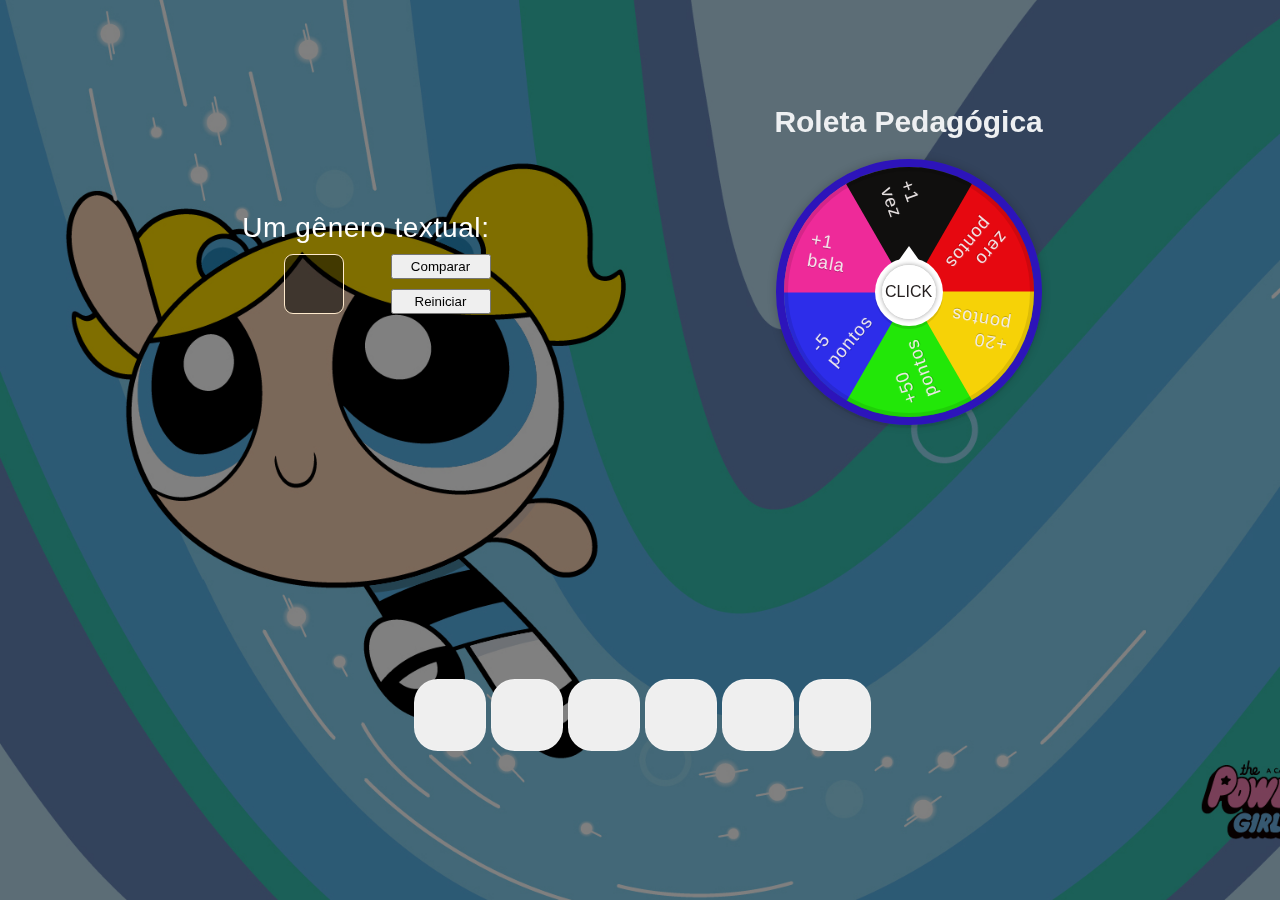
<file: index.html>
<!DOCTYPE html>
<html lang="en">

<head>
  <meta charset="UTF-8">
  <meta name="viewport" content="width=device-width, initial-scale=1.0">
  <link rel="stylesheet" href="styles.css">
  <script src='https://cdnjs.cloudflare.com/ajax/libs/jquery/2.1.3/jquery.min.js'></script>

  <title>Roleta Pedagógica</title>
</head>

<body>
  <div class="topo">


    <div class="item1" id="base">
      <div id="frase">
        <p name="" id="textoFrase"></p>
        <div class="novaLetra">
          <input style="text-transform: uppercase;" type="text" id="nova" class="nova" />
          <div class="comandos">
            <button id="btnNova" onclick="comparar()">Comparar</button>
            <button onclick="reload();">Reiniciar</button>
          </div>
        </div>
        <div id="erradas" class="novaLetra"></div>
      </div>
    </div>
    <div class="item2" id="container">
      <h1>Roleta Pedagógica</h1>
      <div id="roleta">
        <div id="interno-roleta">

        </div>
        <div id="spin">
          <div id="iterno-spin"></div>
        </div>
      </div>
    </div>
  </div>

  <audio id="letraCerta" src=""></audio>
  <div class="item3" id="containerPalavra">
  </div>
  <script src="script.js"></script>
</body>

</html>
</file>
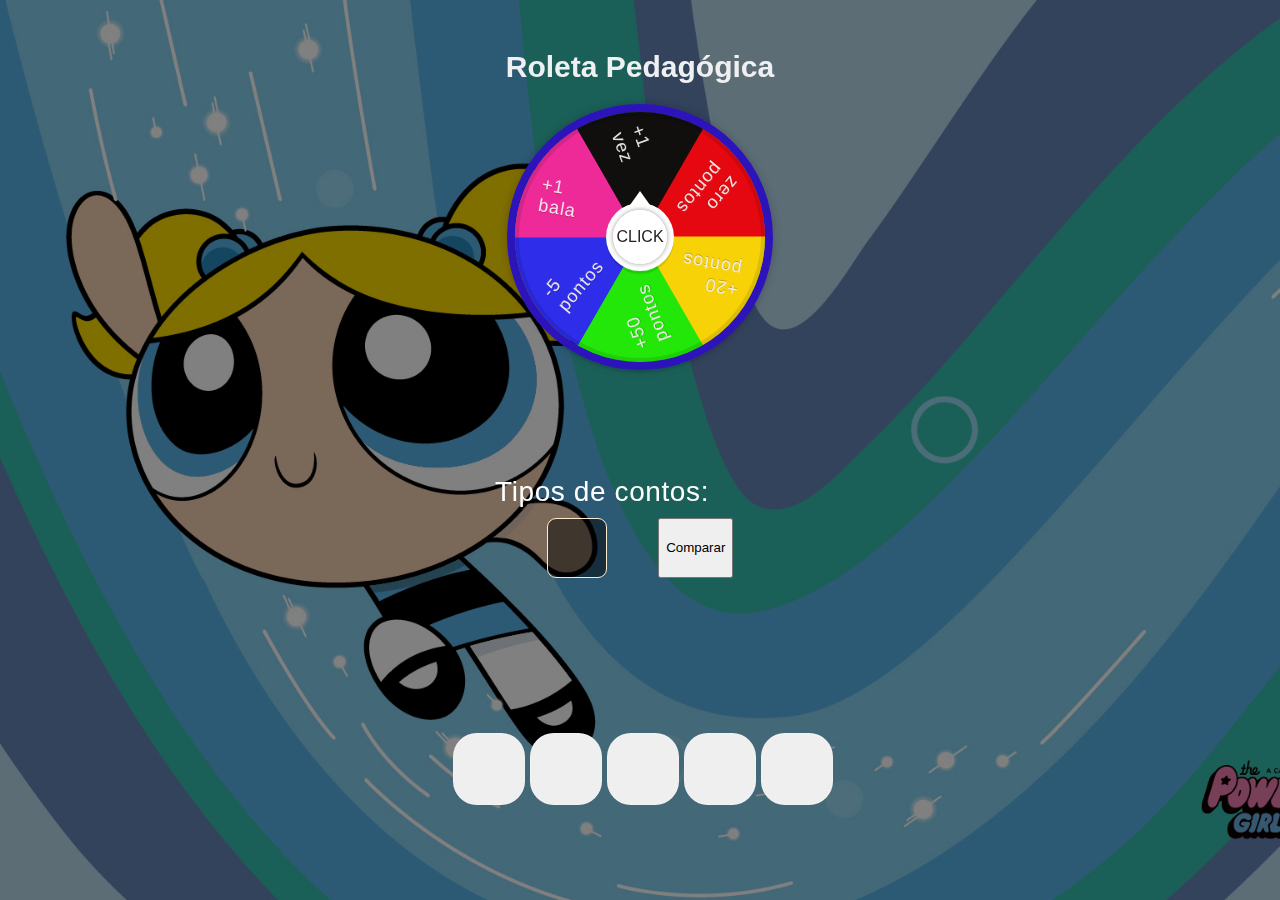
<file: view.html>
<!DOCTYPE html>
<html lang="en">

<head>
  <meta charset="UTF-8">
  <meta name="viewport" content="width=device-width, initial-scale=1.0">
  <link rel="stylesheet" href="styles.css">
  <script src='https://cdnjs.cloudflare.com/ajax/libs/jquery/2.1.3/jquery.min.js'></script>

  <title>Roleta</title>
</head>

<body>
  <div class="item1" id="container">
    <h1>Roleta Pedagógica</h1>
    <div id="roleta">
      <div id="interno-roleta">

      </div>
      <div id="spin">
        <div id="iterno-spin"></div>
      </div>
    </div>
  </div>
  <div class="item2" id="base">
    <div id="frase">
      <p name="" id="textoFrase"></p>
      <div class="novaLetra">
        <input style="text-transform: uppercase;" type="text" id="nova" class="nova" />
        <button id="btnNova" onclick="comparar()">Comparar</button>
      </div>
      <div id="erradas" class="novaLetra"></div>
    </div>
  </div>
  <div class="item3" id="containerPalavra">
  </div>
  <script src="script.js"></script>
</body>

</html>
</file>
<file: styles.css>
*{
  margin: 0;
  box-sizing: border-box;
}

 /*GRID*/


 .item1{
  grid-column: 2/4;
  grid-row: 1;
  display: flex;
  justify-content: center;
  align-items: center;
  flex-direction: column;
}

.item2{
  grid-column: 1;
  grid-row: 1;
  display: flex;
  justify-content: center;
  align-items: center;
}

 .item3{
  grid-column: 1/4;
  grid-row: 2;
  display: flex;
  justify-content: center;
  align-items: center;
  flex-wrap: wrap;
  min-height: 18vh;
}

/* ROLETA */


h1{
	color:#eef0f2;
    font-size: 30px;
    margin-bottom: 20px;
}

/*WRAPPER*/
#container{
	position:relative;
  flex-direction: column;
}

/*WHEEL*/
#roleta{
	width:250px;
	height:250px;
	border-radius:50%;
	position:relative;
	overflow:hidden;
	border:8px solid rgb(45, 20, 186);
	box-shadow:rgba(0,0,0,0.2) 0px 0px 10px, rgba(0,0,0,0.05) 0px 3px 0px;
	transform: rotate(0deg);
  box-sizing: content-box;
}

#roleta:before{
	content:'';
	position:absolute;
	border:4px solid rgba(0,0,0,0.1);
	width:242px;
	height:242px;
	border-radius:50%;
	z-index:1000;
}

#interno-roleta{
	width:100%;
	height:100%;
	transition: all 6s cubic-bezier(0,.99,.44,.99);
}

#roleta div.sec{
	position: absolute;
	width: 0;
	height: 0;
	border-style: solid;
	border-width: 130px 75px 0;
	border-color: #19c transparent;
	transform-origin: 75px 129px;
	left:50px;
	top:-4px;
	opacity:1;
}

#roleta div.sec:nth-child(1){
	transform: rotate(60deg);
	border-color: #e60810 transparent;
}
#roleta div.sec:nth-child(2){
	transform: rotate(120deg);
	border-color: #f6d207 transparent;
}
#roleta div.sec:nth-child(3){
	transform: rotate(180deg);
	border-color: #22e708 transparent;
}
#roleta div.sec:nth-child(4){
	transform: rotate(240deg);
	border-color: #2d2dea transparent;
}
#roleta div.sec:nth-child(5){
	transform: rotate(300deg);
	border-color: #ee2a99 transparent;
}
#roleta div.sec:nth-child(6){
	transform: rotate(360deg);
	border-color: #100f0e transparent;
}


#roleta div.sec .texto{
	margin-top: -120px;
	color: rgba(244, 238, 238, 0.938);
	position: relative;
	z-index: 10000000;
	display: block;
	text-align: center;
    transform: rotate(70deg);
	font-size:18px;
	margin-left:-20px;
	text-shadow: rgba(255, 255, 255, 0.1) 0px -1px 0px, rgba(0, 0, 0, 0.2) 0px 1px 0px;
  letter-spacing: 1px;
}

#spin{
	width:68px;
	height:68px;
	position:absolute;
	top:50%;
	left:50%;
	margin:-34px 0 0 -34px;
	border-radius:50%;
	box-shadow:rgba(0,0,0,0.1) 0px 3px 0px;
	z-index:1000;
	background:#fff;
	cursor:pointer;
	font-family: 'Exo 2', sans-serif;
    user-select: none;
}

#spin:after{
	content:"CLICK";
	text-align:center;
	line-height:68px;
	color:rgb(37, 32, 32);
	/* text-shadow: 0 2px 0 #fff, 0 -2px 0 rgba(0,0,0,0.3) ; */
	position: relative;
	z-index: 100000;
	width:68px;
	height:68px;
	display:block;
}
#spin:before{
	content:"";
	position:absolute;
	width: 0;
	height: 0;
	border-style: solid;
	border-width: 0 20px 28px 20px;
	border-color: transparent transparent #ffffff transparent;
	top:-12px;
	left:14px;
}

#iterno-spin{
	width:54px;
	height:54px;
	position:absolute;
	top:50%;
	left:50%;
	margin:-27px 0 0 -27px;
	border-radius:50%;
	z-index:999;
	box-shadow:rgba(255,255,255,1) 0px -2px 0px inset,
     rgba(255,255,255,1) 0px 2px 0px inset,
     rgba(0,0,0,0.4) 0px 0px 5px ;
	background: rgb(255,255,255); /* Old browsers */
}


#spin:active #iterno-spin{
	box-shadow:rgba(0,0,0,0.4) 0px 0px 5px inset;
}

#spin:active:after{
	font-size:15px;
}

/*PALAVRA*/
.nova{
  width: 60px;
  height: 60px;
  background-color: #0000007a;
  color: aliceblue;
  font-size: 22px;
  border: blanchedalmond solid 1px;
  text-align: center;
  border-radius: 15%;
}

div#erradas{
  display: flex;
  width: 100%;
  padding: 2px 5px;
}
.oculto{
  visibility: hidden;
}
/**/


@import url("https://fonts.googleapis.com/css?family=Open+Sans:300");
body {
  background: black;
  font-family: 'Open Sans', sans-serif;
  display: flex;
  flex-direction: column;
  justify-content: space-around;
  align-items: center;
  height: 100vh;
  background-image: url('./img/purple.jpg');
  background-size: cover;
  backdrop-filter: brightness(0.5);
  height: 100vh;
  width: 100vw;
  color: #fff;
}

@keyframes pulse {
  from {
    box-shadow: 0 0 0 0 rgba(3, 149, 229, 0.4); }
  to {
    box-shadow: 0 0 0 45px rgba(3, 149, 229, 0); } }

.highlight {
  position: relative;
  border: 1px solid rgba(255, 255, 255, 0.2);
  border-radius: 33%;
  text-align: center;
  cursor: pointer;
  user-select: none;
  margin-left: 5px;
  font-size: 4vh;
  color: orangered;
  width: 8vh;
  height: 8vh;
}
  .highlight:before, .highlight:after {
    content: '';
    width: 0%;
    height: 0%;
    position: absolute;
    visibility: hidden;
    border-radius: 2px; }
  .highlight:before {
    border-top: 1px solid #0395E5;
    border-right: 1px solid #0395E5;
    transition: width 0.1s ease 0.3s, height 0.1s ease 0.2s, visibility 0s 0.4s;
    top: 0;
    left: 0; }
  .highlight:after {
    border-left: 1px solid #0395E5;
    border-bottom: 1px solid #0395E5;
    bottom: 0;
    right: 0;
    transition: width 0.1s ease 0.1s, height 0.1s ease, visibility 0s 0.2s; }
  .highlight.act {
    animation: pulse 1s ease-out 0.4s;
  }
    .highlight.act:before, .highlight.act:after {
      width: 100%;
      height: 100%;
      visibility: visible; }
    .highlight.act:before {
      transition: width 0.1s ease, height 0.1s ease 0.1s; }
    .highlight.act:after {
      transition: width 0.1s ease 0.2s, height 0.1s ease 0.3s, visibility 0s 0.2s; }

      /*EFEITO WIN*/
      .blocosPalavra{
        display: inline-block;
        transform: rotateY(0deg);
        transition: 0.5s;
        position: relative;
      }

      @keyframes bounce {
        100% {
          top: -20px;
          text-shadow: 0 1px 0 #ccc,
            0 2px 0 #ccc,
            0 3px 0 #ccc,
            0 4px 0 #ccc,
            0 5px 0 #ccc,
            0 6px 0 #ccc,
            0 7px 0 #ccc,
            0 8px 0 #ccc;
        }
      }
.topo{
  display: flex;
  justify-content: space-evenly;
  width: 100%;
}

#textoFrase{
  padding: 5px;
  font-size: 28px;
  letter-spacing: 0.6px;
}

.novaLetra{
  padding: 5px;
  display: flex;
  width: 100%;
  min-width: 300px;
  justify-content: space-evenly;
}

.comandos{
  display: flex;
  flex-direction: column;
  justify-content: space-between;
  width: 100px;
  margin-left: 5px;
}

.comandos button{
  height: 25px;
  width: 100px;
}

@media only screen and (max-width:667px){
  body{
    background-repeat: no-repeat;
    background-size: inherit;
  }
  .topo{
    flex-direction: column-reverse;
  }
}
</file>
